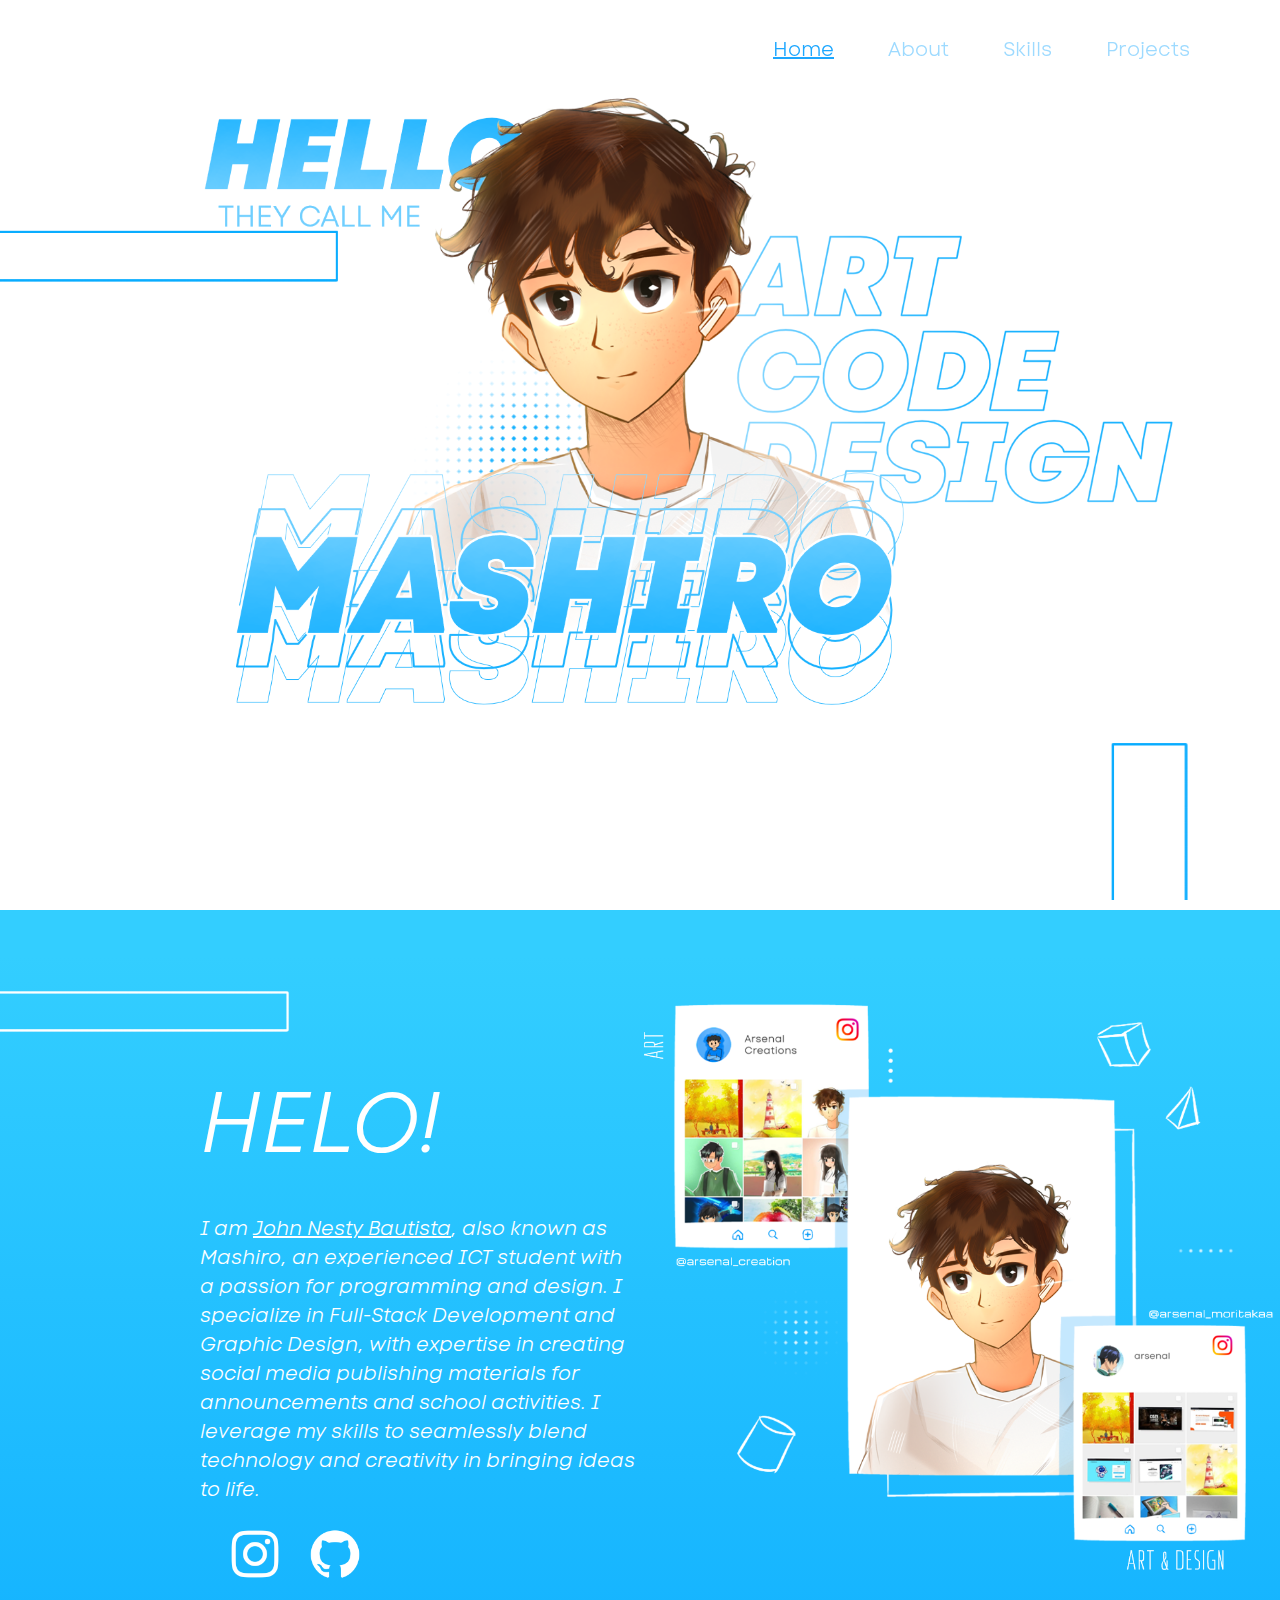
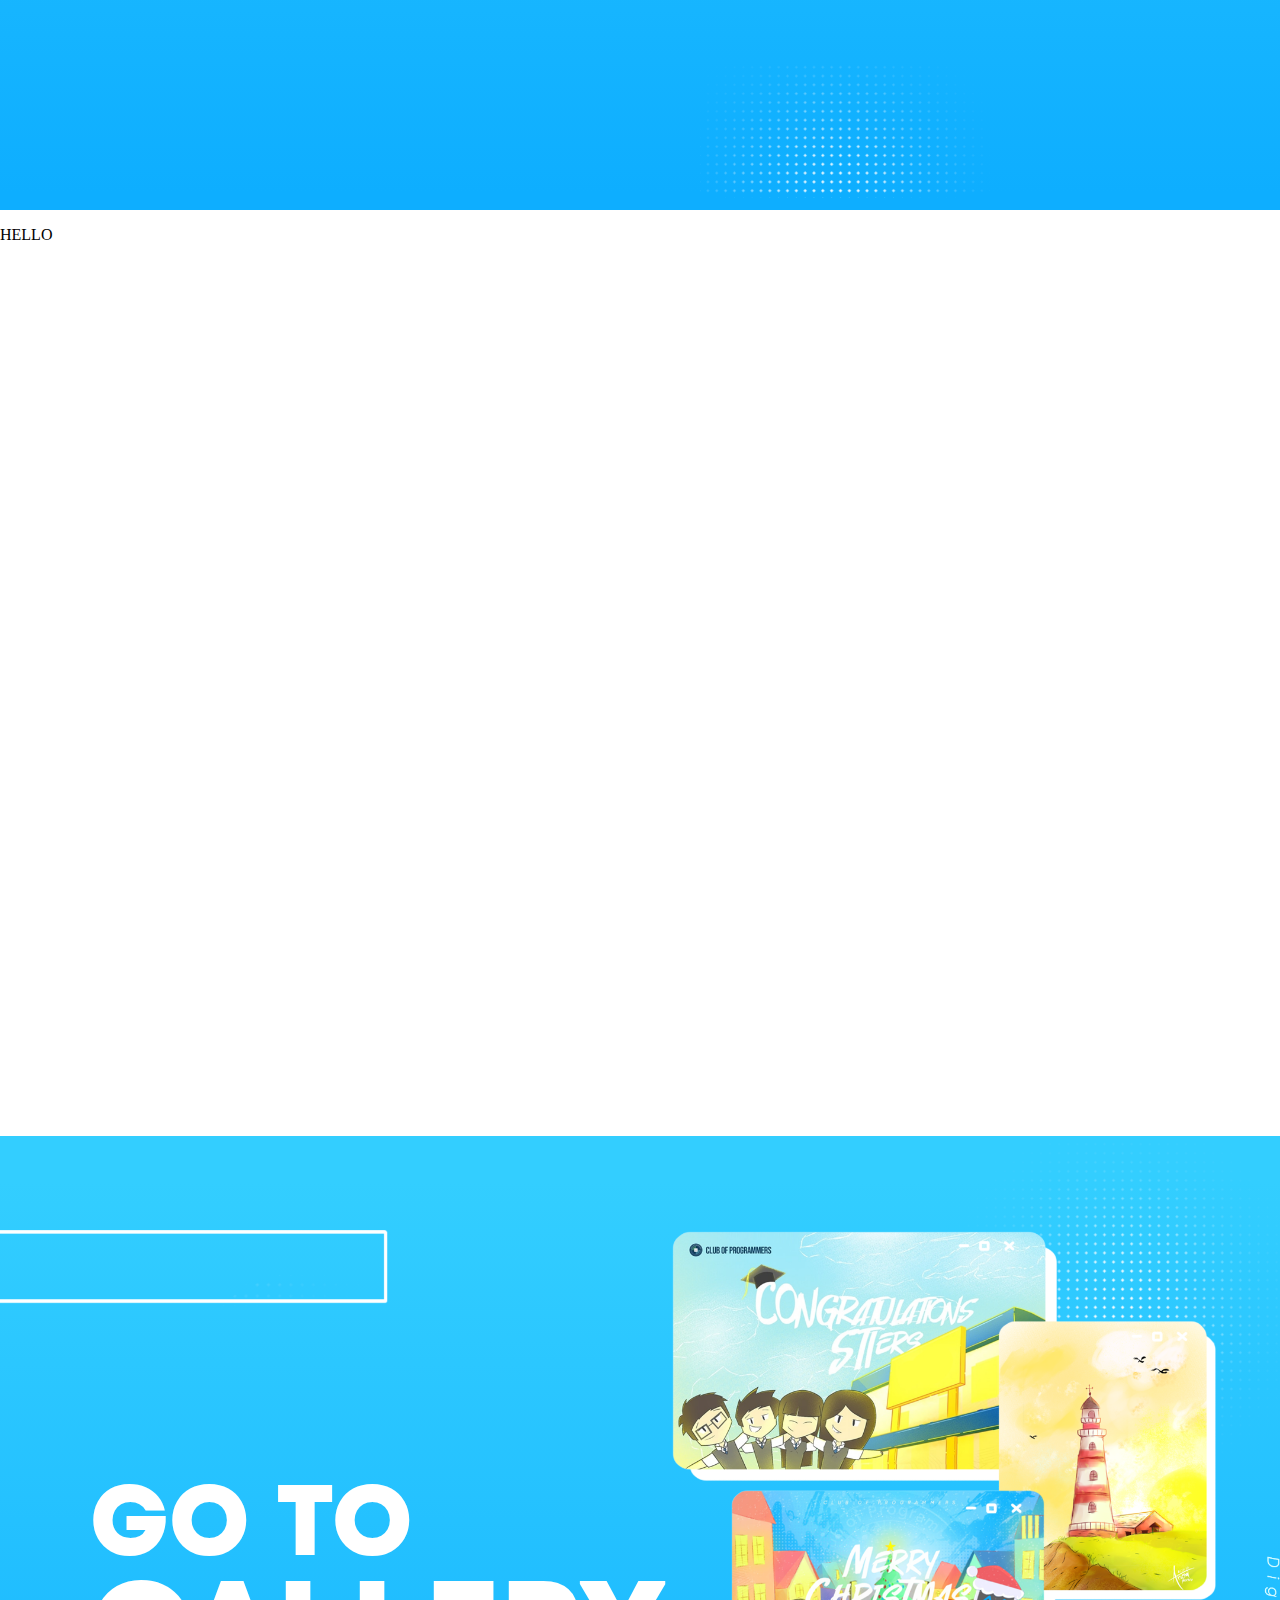
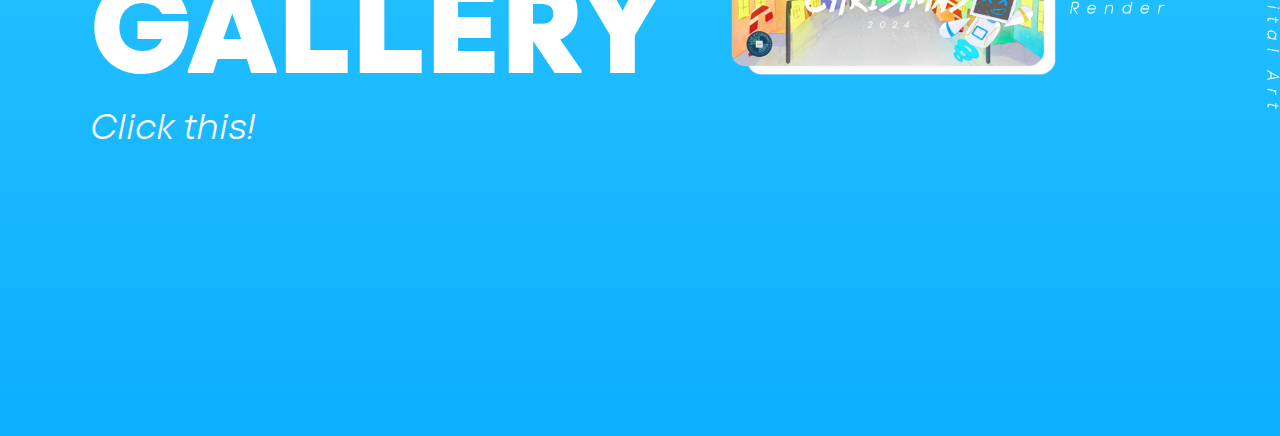
<file: index.html>
<!DOCTYPE html>
<html lang="en">
<head>
    <meta charset="UTF-8">
    <meta name="viewport" content="width=device-width, initial-scale=1.0">
    <title>Mashiro's Notebook</title>
    <link rel="stylesheet" href="https://fonts.googleapis.com/css2?family=Material+Symbols+Rounded:opsz,wght,FILL,GRAD@24,300,0,-25&icon_names=home" />
    <link rel="stylesheet" href="code_next/font.css">
    <link rel="stylesheet" href="style/overflow.css">
    <link rel="stylesheet" href="style/home.css">
    <link rel="stylesheet" href="style/about.css">
    <link rel="stylesheet" href="style/skill.css">
    <link rel="stylesheet" href="style/project.css">
</head>
<body>
    
    <!-- NAV -->
    <div class="nav">
        <div class="menu-toggle" id="menu-toggle">
            <div class="bar"></div>
            <div class="bar"></div>
            <div class="bar"></div>
        </div>
        <p class="navP">
            <a class="n1" href="#">Home</a>
            <a class="n2" href="#aboutPage">About</a>
            <a class="n3" href="#skillPage">Skills</a>
            <a class="n4" href="#projectPage">Projects</a>
        </p>
    </div>

    <div class="backToHomeDiv">
    <div class="backToHome">
        <span class="material-symbols-rounded">
            home
        </span>
        <font class="backToHomeText">Back to Home</font>
    </div>
    </div>

    
    <!-- HOME -->
    <div class="homePage">
        <center>
        <img class="homeAssetLeft" src="./asset/home/homeAssetLeft.png">
        <img class="homeAssetBot" src="./asset/home/homeAssetBot.png">
        <div class="imageCenter">
            <img class="homeP1" src="./asset/home/homeP1.png">
            <img class="homeAssetText" src="./asset/home/homeAssetText.png">
            <img class="homePic" src="asset/home/homePic.png"/>
            <img class="homeP2" src="./asset/home/homeP2.png">
        </div>
        </center>
    </div>
    

<!-- About -->
    <div class="aboutPage" id="aboutPage">
        <img class="aboutAssetLeft" src="./asset/about/aboutAssetLeft.png">            
        <img class="aboutAssetBot" src="./asset/about/aboutAssetBot.png">            
        <div class="aboutTextDiv">
            <h1> HELO!</h1>
            <h2> I am <u><b>John Nesty Bautista</b></u>, also known as <b>Mashiro</b>, an experienced ICT student with a passion for programming and design. I specialize in Full-Stack Development and Graphic Design, with <i><b>expertise in creating social media publishing materials</i></b> for announcements and school activities. I leverage my skills to seamlessly blend technology and creativity in bringing ideas to life.</h2>
            <div class="aboutIconDiv">
                <div class="aboutIconWrapper">
                    <img class="aboutIcon" src="asset/about/aboutIgIcon.png">
                    <span class="aboutTooltip">@arsenal_creation <br/>@arsenal_moritakaa</span>
                </div>
                <div class="aboutIconWrapper">
                    <img class="aboutIconGithub" src="asset/about/aboutGithubIcon.png">
                    <span class="aboutTooltip">arsenal_morimori</span>
                </div>
            </div>
            
        </div>
        <img class="aboutPic" src="./asset/about/aboutPic.png">            
    </div>

    <!-- Skill -->
     <div class="skillPage" id="skillPage">
        <p class="">HELLO</p>
     </div>

    <!-- Project -->
    <div class="projectPage" id="projectPage">
         <img class="projectAssetLeft" src="/asset/project/projectAssetLeft.png"/>
        <div class="projectLeft">
            <h1 class="">GO TO</h1>
            <h2 class="">GALLERY</h2>
            <h3 class="">Click this!</h3>
        </div>
        <img class="projectPic" src="/asset/project/projectPic.png"/>
     </div>

     <script rel="module" src="function/nav.js"></script>
</body>

</html>
</file>
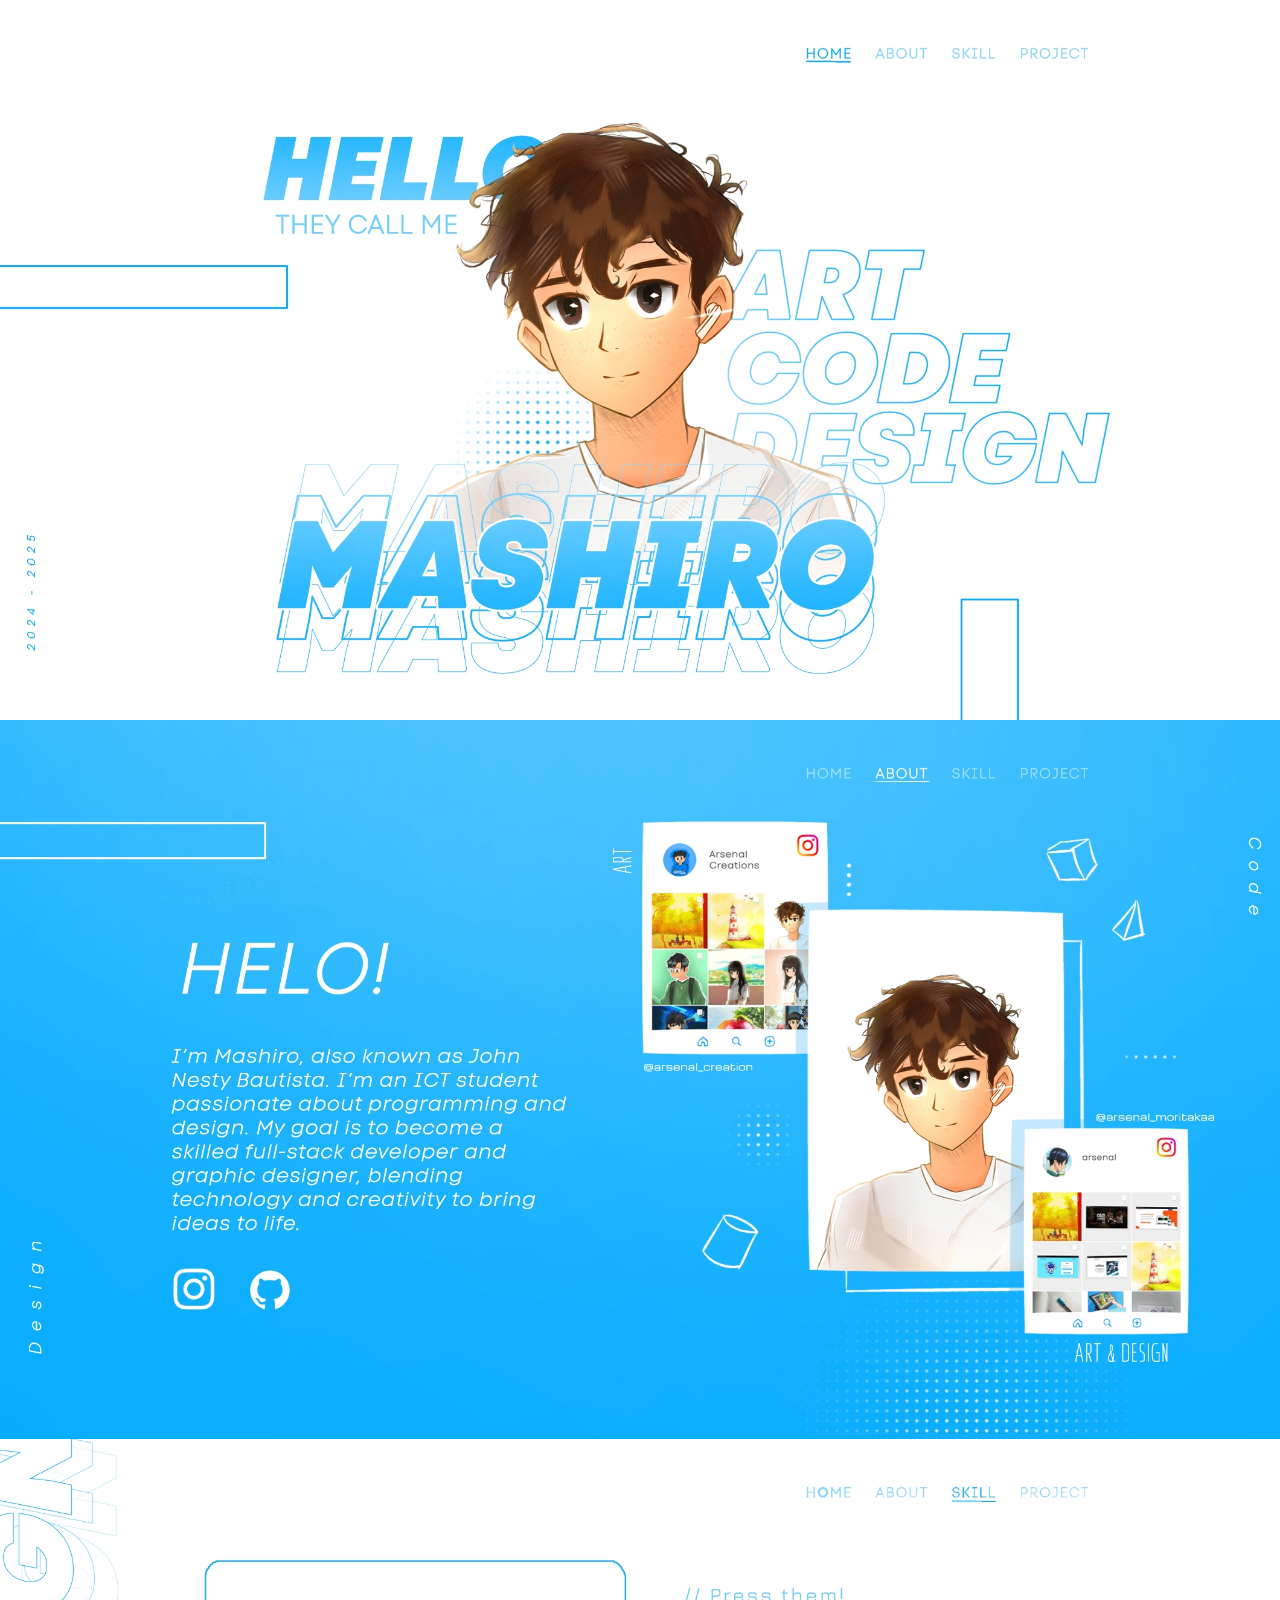
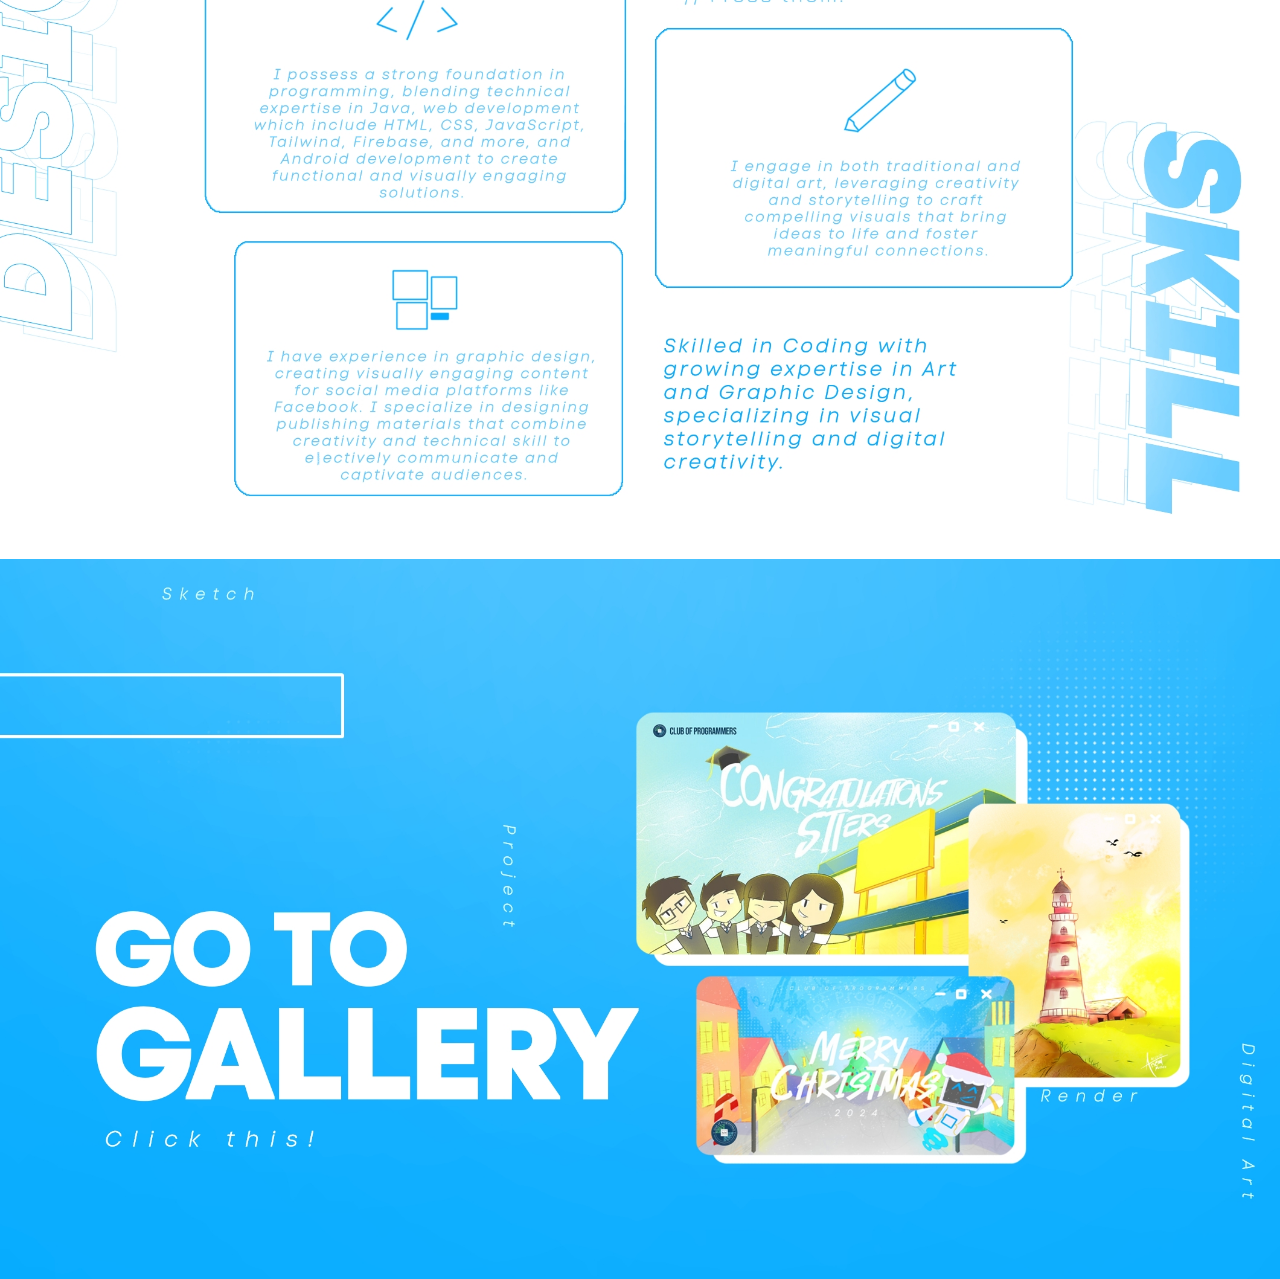
<file: blueprintLayout/blueprint.html>
<!DOCTYPE html>
<html lang="en">
<head>
    <meta charset="UTF-8">
    <meta name="viewport" content="width=device-width, initial-scale=1.0">
    <title>Document</title>
    <link rel="stylesheet" href="blueprint.css">
</head>
<body>
    <img width="100%" src="../img/blueprint/home.jpg"/>
    <img width="100%" src="../img/blueprint/About.jpg"/>
    <img width="100%" src="../img/blueprint/skill.jpg"/>
    <img width="100%" src="../img/blueprint/gallery.jpg"/>
</body>
</html>
</file>
<file: code_next/font.css>
@font-face {
    font-family: "Code Next Book";
    src: url(CodeNext-Trial-Book.ttf);
}
@font-face {
    font-family: "Code Next Book Italic";
    src: url(CodeNext-Trial-BookItalic.ttf);
}
@font-face {
    font-family: "Code Next Heavy";
    src: url(CodeNext-Trial-Heavy.ttf)
}
@font-face {
    font-family: "Code Next Heavy Italic";
    src:  url(CodeNext-Trial-HeavyItalic.ttf)
}

@font-face {
    font-family: "Code Next ExtraBold";
    src:url(CodeNext-Trial-ExtraBold.ttf)
}
</file>
<file: style/overflow.css>
/* Ensure no overflow on the body */
body {
    margin: 0;
    padding: 0;
    overflow-x: hidden; /* Removes horizontal scrolling */
}

/* Custom scrollbar for WebKit browsers */
::-webkit-scrollbar {
    width: 0px; /* Width of the vertical scrollbar */
    height: 0px; /* Height of the horizontal scrollbar */
}

::-webkit-scrollbar-track {
    background: #ffffff; /* Track color */
    border-radius: 10px;
}

::-webkit-scrollbar-thumb {
    background-color: #3498db; /* Scrollbar thumb color */
    border-radius: 10px; /* Rounded edges */
    border: 3px solid #ffffff; /* Adds spacing around the thumb */
}

/* Custom scrollbar for Firefox */
body {
    scrollbar-width: thin; /* Makes scrollbar thinner */
    scrollbar-color: #3498db #ffffff; /* Thumb and track colors */
}

/* Ensure no overflow for specific elements */
img {
    max-width: 100%;
    display: block; /* Avoid inline spacing issues */
}
</file>
<file: style/home.css>
:root{
    --blue:#1da7ff;
    --blueUnHigh:#9ddaff;
    --blueBg:(355deg, rgba(51,206,255,1) 41%, rgba(30,178,255,1) 92%);
}

body{
    user-select: 400%;
}
/* Full page overlay for the loading screen */
/* Full page overlay for the loading screen */
#loadingScreen {
    position: fixed;
    top: 0;
    left: 0;
    width: 100%;
    height: 100%;
    background-color: #fff; /* White background */
    display: flex;
    justify-content: center;
    align-items: center;
    z-index: 9999; /* Make sure it's on top */
    opacity: 1; /* Start fully visible */
    visibility: visible;
}

/* Loading container for the spinner and message */
.loadingContainer {
    text-align: center;
    
}

/* Modern spinner */
.spinner {
    margin-left: 1.3rem;
    display: flex;
    justify-content: center;
    border: 2px solid rgba(255, 255, 255, 0.3); /* Light gray border */
    border-top: 4px solid #3498db; /* Blue color for the spinner */
    border-radius: 50%;
    width: 50px;
    height: 50px;
    animation: spin 1s linear infinite;
    margin-bottom: 30px;
}

/* Spinner animation */
@keyframes spin {
    0% { transform: rotate(0deg); }
    100% { transform: rotate(360deg); }
}

/* Fade-in effect */
@keyframes fadeIn {
    0% {
        opacity: 0;
        visibility: hidden;
    }
    100% {
        opacity: 1;
        visibility: visible;
    }
}

/* Fade-out effect */
@keyframes fadeOut {
    0% {
        opacity: 1;
        visibility: visible;
    }
    100% {
        opacity: 0;
        visibility: hidden;
    }
}

/* Loading message style */
#loadingScreen p {
    color: var(--blue);
    font-family: "code next book";
    font-size: 18px;
    margin-top: 10px;
}

/* Fade-out the loading screen once everything is loaded */
.loaded #loadingScreen {
    animation: fadeOut 1s ease-in-out forwards; /* Apply fade-out animation */
}


.homePage{
    width: 100vw;
    height:100vh;
    margin: 0px;
    padding: 0px;
}

  
.material-symbols-rounded {
    font-variation-settings:
      'FILL' 0,
      'wght' 200,
      'GRAD' -25,
      'opsz' 24;
  }
/* Sticky container settings */
.backToHomeDiv {
    position: sticky;
    top: 90%; /* Distance from the top */
    z-index: 1000; /* Ensure it's on top */
}

/* Styling for the back-to-home button */
.backToHome {
    background-color: white;
    width: fit-content;
    padding: 5px 15px 5px 20px;
    display: flex; /* Enable Flexbox */
    align-items: center; /* Vertically center text and icon */
    border-radius: 20px; /* Rounded corners */
    box-shadow: 0 2px 6px #7ccdffbb; /* Light shadow */
    margin: 0 auto; /* Horizontally center the element */
    user-select: none;
    cursor: pointer;
}

.backToHomeDiv {
    position: sticky;
    top: 90%; /* Distance from the top */
    z-index: 1000; /* Ensure it's on top */
    opacity: 0; /* Initially hidden */
    transition: opacity 0.5s ease; /* Smooth transition for fade-in and fade-out */
}


/* Styling for the text */
.material-symbols-rounded{
    font-size: 20px;
}
.backToHomeText {
    font-family: "Code Next Book";
    font-weight: 300;
    padding-top: 2px;
    margin-left: 7px; /* Adds space between the icon and text */
    font-size: 15px;
}
.backToHomeDiv:hover {
    /* Change color of all child elements to blue when the div is hovered */
  }
  
  .backToHomeDiv:hover .material-symbols-rounded,
  .backToHomeDiv:hover .backToHomeText {
    color: var(--blue); /* Apply blue color on hover */
  }
  
  
.nav {
    position: sticky;
    top: 35px;
    margin-bottom: -35px;
    margin-left: auto; /* Pushes the .nav element to the right */
    margin-right: 90px; /* Adds space from the right */
    width: fit-content; /* Ensures the element doesn't stretch unnecessarily */
}

.n1,.n2,.n3,.n4{
    transition: 0.5s;
}
.n1{
    text-decoration: underline;
}
.n2,.n3,.n4{
    color: var(--blueUnHigh);
}
.n2:hover ,.n3:hover ,.n4:hover  {
    color: var(--blue);
    text-decoration: underline;
}
.n2:hover ~ .n1, .n3:hover ~ .n1, .n4:hover ~ .n1 {
    text-decoration: none;
}
a{
    text-decoration: none;
    margin-left: 50px;
    font-family: "Code Next Book";
    color: var(--blue);
    font-size: 20px;
}
.navP {
    transition: opacity 0.5s ease, visibility 0s 0.5s; /* Smooth fade-out transition */
    opacity: 1;
    visibility: visible;
}

.navP.hidden {
    opacity: 0;
    visibility: hidden;
    transition: opacity 0.5s ease, visibility 0s 0s; /* Smooth fade-out when hidden */
}

.navP.show {
    opacity: 1;
    visibility: visible;
    transition: opacity 0.5s ease; /* Smooth fade-in when shown again */
}



/* HOME BODY */
.homePic{
    width: 500px;
}
.homeP1{
    margin-top: 50px;
    margin-bottom: -148px;
    margin-right: 550px;
    width: 330px;
}
.homeP2{
    width: 680px;
    margin-top: -175px;
    margin-right: 140px;
}
.homeAssetText{
    width: 460px;
    margin-left: 620px;
    margin-top: 140px;
    margin-bottom: -420px;
}
.homeAssetLeft{
    position: absolute;
    left: 0px;
    top: 230px;
    width: 340px;
}
.homeAssetBot{
    position: absolute;
    bottom: 0px;
    right: 90px;
    height: 160px;
}

/* NAV */

/* Hamburger Menu */
.menu-toggle {
    display: none; /* Hidden by default */
    cursor: pointer;
    flex-direction: column;
    justify-content: space-around;
    width: 25px;
    height: 25px;
}

.menu-toggle .bar {
    height: 1.5px;
    width: 100%;
    background-color: var(--blue);
    border-radius: 10px;
}
.menu-toggle {
    transition: opacity 0.5s ease, visibility 0s 0.5s; /* Smooth fade-out transition */
    opacity: 1;
    visibility: visible;
}

.menu-toggle.hidden {
    opacity: 0;
    visibility: hidden;
    transition: opacity 0.5s ease, visibility 0s 0s; /* Smooth fade-out when hidden */
}

.menu-toggle.show {
    opacity: 1;
    visibility: visible;
    transition: opacity 0.5s ease; /* Smooth fade-in when shown again */
}





/* RESPONSIVE */ 
/* ---- LAPTOP ---- */
@media screen and (max-width:1090px) {
    .nav{
        position: sticky;
        top: 35px;
        margin-bottom: -75px;
        margin-left: auto; /* Pushes the .nav element to the right */
        margin-right: 90px; /* Adds space from the right */
        width: fit-content; /* Ensures the element doesn't stretch unnecessarily */
    }
    a{
        margin-left: 50px;
        font-family: "Code Next Book";
        color: var(--blue);
        font-size: 18px;
    }
    .homePic{
        width: 400px;
    }
    .homeP1{
        margin-top: 85px;
        margin-bottom: -120px;
        margin-right: 430px;
        width: 290px;
    }
    .homeP2{
        width: 550px;
        margin-top: -135px;
        margin-right: 100px;
    }
    .homeAssetText{
        width: 400px;
        margin-left: 500px;
        margin-top: 120px;
        margin-bottom: -360px;
    }
    .homeAssetLeft{
        position: absolute;
        left: 0px;
        top: 270px;
        width: 300px;
    }
    .homeAssetBot{
        position: absolute;
        bottom: 0px;
        right: 90px;
        height: 120px;
    }
    
}


/* ---- LAPTOP S ---- */
@media screen and (max-width:968px) {
    .nav{
        position: sticky;
        top: 35px;
        margin-bottom: -35px;
        margin-left: auto; /* Pushes the .nav element to the right */
        margin-right: 90px; /* Adds space from the right */
        width: fit-content; /* Ensures the element doesn't stretch unnecessarily */
    }
    a{
        margin-left: 20px;
        font-family: "Code Next Book";
        color: var(--blue);
        font-size: 13px;
    }
    .homePic{
        width: 290px;
    }
    .homeP1{
        margin-top: 60px;
        margin-bottom: -120px;
        margin-right: 200px;
        width: 200px;
    }
    .homeP2{
        width: 400px;
        margin-top: -60px;
        margin-right: 0px;
    }
    .homeAssetText{
        width: 250px;
        margin-left:320px;
        margin-right: 0px;
        margin-bottom: -240px;
        margin-top: 160px;
    }
    .homeAssetLeft{
        position: absolute;
        left: 0px;
        top: 230px;
        width: 170px;
    }
    .homeAssetBot{
        position: absolute;
        bottom: 0px;
        right: 90px;
        height: 80px;
    }
}


/* ---- PHONE ---- */
@media screen and (max-width:579px) {
    .material-symbols-rounded{
        font-size: 15px;
    }
    .backToHomeText {
        font-family: "Code Next Book";
        font-weight: 300;
        padding-top: 2px;
        margin-left: 7px; /* Adds space between the icon and text */
        font-size: 10px;
    }
    .nav{
        position: absolute;
        right: 50px;
        margin-right: 0px;
    }
    a{
        margin-left: 20px;
        font-family: "Code Next Book";
        color: var(--blue);
        font-size: 13px;
    }
    .homePic{
        width: 180px;
    }
    .homeP1{
        margin-top: 75px;
        margin-bottom: -90px;
        margin-right: 110px;
        width: 160px;
    }
    .homeP2{
        width: 260px;
        margin-top: -30px;
        margin-right: 0px;
    }
    .homeAssetText{
        width: 200px;
        margin-left:0px;
        margin-right: 10px;
        margin-bottom: -420px;
        margin-top: 370px;
    }
    .homeAssetLeft{
        position: absolute;
        left: 0px;
        top: 170px;
        width: 80px;
    }
    .homeAssetBot{
        position: absolute;
        bottom: 0px;
        right: 20px;
        height: 50px;
    }

    /* NAV */
    .menu-toggle {
        display: flex;
        position: absolute;
        right: -20px;
        top: 15px;
    }

    .navP {
        display: none; /* Initially hide navigation links */
        flex-direction: column;
        position: absolute;
        top: 50px;
        left: 50%;
        transform: translateX(-50%);
        background-color: rgba(255, 255, 255, 0.8); /* Low-opacity white background */
        padding: 15px 20px;
        border-radius: 8px;
        box-shadow: 0 4px 6px rgba(0, 0, 0, 0.1);
    }

    .navP a {
        margin: 10px 0; /* Vertical spacing for links */
    }

    .navP.active {
        display: flex; /* Show navigation links when active */
    }
    
}
</file>
<file: style/about.css>
.aboutPage{
    width: 100vw;
    height: 100vh;
    background: rgb(51,206,255);
    background: linear-gradient(180deg, rgba(51,206,255,1) 5%, rgba(14,174,255,1) 98%);
    display: grid;
    grid-template-columns: 1fr 1fr;
    margin-top: -100px;
}
.aboutAssetLeft{
    width: 290px;
    position: absolute;
    top: 110%;
}
.aboutAssetBot{
    width: 290px;
    position: absolute;
    top: 185dvh;
    right: 290px;
}
.aboutTextDiv{
    grid-column: 1/2;
}
.aboutTextDiv h1{
    color: white;
    font-family: "Code Next Book Italic";
    font-weight: 100;
    font-size: 85px;
    margin-left: 200px;
    margin-top: 150px;
    margin-bottom: 30px;
}
.aboutTextDiv h2{
    color: white;
    font-family: "Code Next Book Italic";
    font-weight: 100;
    font-size: 20px;
    margin-left: 200px;
}
.aboutPic{
    grid-column: 2/3;
    width: 670px;
    padding-top: 90px;
    
}

.aboutIconLinkedin{
    width: 50px;
    height: 50px;
    transition: 0.5s;
}
.aboutIconGithub{
    width: 50px;
    height: 50px;
    margin-left: 30px;
    transition: 0.5s;
}
.aboutIconGmail{
    width: 50px;
    height: 50px;
    margin-left: 30px;
    transition: 0.5s;
}
.aboutIcon{
    width: 50px;
    height: 50px;
    margin-left: 30px;
    transition: 0.5s;
}
.aboutIconDiv{
    width: fit-content;
    height: 55px;
    display: flex;
    margin-left: 200px;
    margin-top: 25px;
}
.aboutIconGithub:hover{
    width: 55px;
    height: 55px;
}
.aboutIconGmail:hover{
    width: 55px;
    height: 55px;
}
.aboutIcon:hover{
    width: 55px;
    height: 55px;
}
.aboutIconWrapper {
    position: relative;
    display: inline-block; /* Keeps icons inline */
}

.aboutTooltip {
    visibility: hidden;
    opacity: 0;
    width: auto;
    background-color: #333;
    font-family: "arial";
    color: #fff;
    text-align: center;
    padding: 5px 10px;
    border-radius: 5px;
    position: absolute;
    top: 100%; /* Position the tooltip above the icon */
    left: 50%;
    white-space: nowrap;
    font-size: 12px;
    transition: opacity 0.3s, visibility 0.3s;
    z-index: 10;
}

.aboutIconWrapper:hover .aboutTooltip {
    visibility: visible;
    opacity: 1;
}

/* Hover effect for icons */
.aboutIcon:hover, .aboutIconGithub:hover, .aboutIconGmail:hover {
    width: 55px;
    height: 55px;
    transition: 0.5s;
}



/* RESPONSIVE */

/* ---- LAPTOP ---- */
@media screen and (max-width: 1111px) {  
.aboutAssetLeft{
    width: 290px;
    position: absolute;
    top: 110%;
}
.aboutAssetBot{
    width: 290px;
    position: absolute;
    top: 185dvh;
    right: 290px;
}
.aboutTextDiv{
    grid-column: 1/2;
}
.aboutTextDiv h1{
    color: white;
    font-family: "Code Next Book Italic";
    font-weight: 100;
    font-size: 50px;
    margin-left: 90px;
    margin-top: 150px;
    margin-bottom: 30px;
}
.aboutTextDiv h2{
    color: white;
    font-family: "Code Next Book Italic";
    font-weight: 100;
    font-size: 15px;
    margin-left: 90px;
}
.aboutPic{
    grid-column: 2/3;
    width: 560px;
    padding-top: 90px;
}

.aboutIconLinkedin{
    width: 40px;
    height: 40px;
    transition: 0.5s;
}
.aboutIconGithub{
    width: 40px;
    height: 40px;
    transition: 0.5s;
}
.aboutIconGmail{
    width: 40px;
    height: 40px;
    transition: 0.5s;
}
.aboutIcon{
    width: 40px;
    height: 40px;
    transition: 0.5s;
}
.aboutIconDiv{
    width: fit-content;
    height: 45px;
    display: flex;
    margin-left: 90px;
    margin-top: 25px;
}
.aboutIconGithub:hover{
    width: 45px;
    height: 45px;
}
.aboutIconGmail:hover{
    width: 45px;
    height: 45px;
}
.aboutIcon:hover{
    width: 45px;
    height: 45px;
}
.aboutIconGithub{
    margin-left: 30px;
}
.aboutIconGmail{
    margin-left: 30px;
}
}

/* ---- LAPTOP S ---- */
@media screen and (max-width:968px) {
  
    .aboutAssetLeft{
        width: 290px;
        position: absolute;
        top: 110%;
    }
    .aboutAssetBot{
        width: 290px;
        position: absolute;
        top: 185dvh;
        right: 290px;
    }
    .aboutTextDiv{
        grid-column: 1/2;
    }
    .aboutTextDiv h1{
        color: white;
        font-family: "Code Next Book Italic";
        font-weight: 100;
        font-size: 60px;
        margin-left: 90px;
        margin-top: 150px;
        margin-bottom: 30px;
    }
    .aboutTextDiv h2{
        color: white;
        font-family: "Code Next Book Italic";
        font-weight: 100;
        font-size: 13px;
        margin-left: 90px;
    }
    .aboutPic {
        grid-column: 2/3;
        width: 560px;
        margin-top: -90px;
        align-self: center; /* Centers vertically within the grid row */
        justify-self: center; /* Optional: Centers horizontally if needed */
    }
    

    .aboutIconGithub{
        width: 40px;
        height: 40px;
        transition: 0.5s;
    }
    .aboutIconGmail{
        width: 40px;
        height: 40px;
        transition: 0.5s;
    }
    .aboutIcon{
        width: 40px;
        height: 40px;
        transition: 0.5s;
    }
    .aboutIconDiv{
        width: fit-content;
        height: 45px;
        display: flex;
        margin-left: 90px;
        margin-top: 25px;
    }
    .aboutIconGithub:hover{
        width: 45px;
        height: 45px;
    }
    .aboutIconGmail:hover{
        width: 45px;
        height: 45px;
    }
    .aboutIcon:hover{
        width: 45px;
        height: 45px;
    }
    .aboutIconGithub{
        margin-left: 30px;
    }
    .aboutIconGmail{
        margin-left: 30px;
    }
    

}



/* ---- PHONE ---- */
@media screen and (max-width:600px) {
    .aboutPage{
        grid-template-columns: 1fr;
        grid-template-rows: 1fr 1fr;
    }
    .aboutAssetLeft{
        width: 150px;
        position: absolute;
        top: 110%;
        right: -30px;
        transform: rotate(90deg); /* Rotates the element 90 degrees */
    }
    .aboutAssetBot{
        width: 160px;
        position: absolute;
        top: 190dvh;
        right: 10px;
    }
    .aboutTextDiv{
        grid-row: 1/2;
        grid-column: 1/3;
    }
    .aboutTextDiv h1{
        color: white;
        font-family: "Code Next Book Italic";
        font-weight: 100;
        font-size: 40px;
        margin-left: 50px;
        margin-top: 50px;
        margin-bottom: 15px;
    }
    .aboutTextDiv h2{
        color: white;
        font-family: "Code Next Book Italic";
        font-weight: 100;
        font-size: 10px;
        margin-left: 50px;
        margin-right: 80px;
    }
    .aboutPic {
        grid-row: 2/3;
        grid-column: 1/3;
        width: 270px;
        margin-top: -90px;
    }
    .aboutIconDiv{
        width: 20px;
        display: flex;
        margin-left: 20px;
        margin-top: 15px;
    }
    .aboutIconGithub{
        margin-left: 20px;
    }
    .aboutIconGmail{
        margin-left: 20px;
    }
    
.aboutIconGithub{
    width: 20px;
    height: 20px;
    transition: 0.5s;
}
.aboutIconGmail{
    width: 20px;
    height: 20px;
    transition: 0.5s;
}
.aboutIcon{
    width: 20px;
    height: 20px;
    transition: 0.5s;
}
.aboutIconDiv{
    width: fit-content;
    height: 25px;
    display: flex;
    margin-left: 50px;
    margin-top: 25px;
}
.aboutIconGithub:hover{
    width: 25px;
    height: 25px;
}
.aboutIconGmail:hover{
    width: 25px;
    height: 25px;
}
.aboutIcon:hover{
    width: 25px;
    height: 25px;
}
.aboutIconGithub{
    margin-left: 30px;
}
.aboutIconGmail{
    margin-left: 30px;
}
}
</file>
<file: style/skill.css>
:root{
    --blue:#1da7ff;
    --blueUnHigh:#9ddaff;
    --blueBg:(355deg, rgba(51,206,255,1) 41%, rgba(30,178,255,1) 92%);
}
.skillPage{
    width: 100vw;
    height: 100vh;
    padding-bottom: 110px;
}
.skillP1{
    position: absolute;
    top:200vh;
    height: 80vh;
    padding-top: 10px;
}
.skillP2{
    position: absolute;
    top:230vh;
    right: 0px;
    width: 35vh;
    display: block;
}
.skillGrid{
    padding-top: 140px;
    margin-left: 23%;
    margin-right: 23%;
    display: grid;
    grid-template-columns:  1fr 1fr;
    grid-template-rows: 1fr 1fr;
    user-select: none;
    gap: 20px;
}
.skillImg1{
    grid-row: 1/2;
    grid-column: 1/2;
}
.skillImg2{
    grid-row: 1/2;
    grid-column: 2/3;
    padding-top: 60px;
}
.skillImg3{
    margin-top: -60px;
    grid-row: 2/3;
    grid-column: 1/2;
}
.skillText{
    grid-row: 2/3;
    grid-column: 2/3;
    padding-right: 30%;
    font-family: "Code next book italic";
    color: var(--blue);
    font-size: 17px;
}
.skillText2{
    grid-row: 1/2;
    grid-column: 2/3;
    padding-right: 30%;
    font-family: "Cascadia";
    font-weight: lighter;
    color: var(--blue);
    font-size: 17px;
}
.skillImg1H, .skillImg2H, .skillImg3H {
    display: block;
    opacity: 1; /* Fully visible */
    visibility: visible; /* Ensures element remains in the document flow */
    transition: opacity 0.8s ease, visibility 0.5s ease; /* Smooth transition */
}

.hidden {
    opacity: 0; /* Fully transparent */
    visibility: hidden; /* Hides the element after fade-out */
}




/* RESPONSIVE */ 
/* ---- LAPTOP ---- */
@media screen and (max-width:1090px) {
.skillP1{
    position: absolute;
    top:200vh;
    height: 80vh;
    padding-top: 10px;
}
.skillP2{
    position: absolute;
    top:230vh;
    right: 0px;
    width: 30vh;
    display: block;
}
.skillGrid{
    padding-top: 140px;
    margin-left: 23%;
    margin-right: 23%;
    display: grid;
    grid-template-columns:  1fr 1fr;
    grid-template-rows: 1fr 1fr;
    user-select: none;
    gap: 20px;
}
.skillImg1{
    grid-row: 1/2;
    grid-column: 1/2;
}
.skillImg2{
    grid-row: 1/2;
    grid-column: 2/3;
    padding-top: 60px;
}
.skillImg3{
    margin-top: -60px;
    grid-row: 2/3;
    grid-column: 1/2;
}
.skillText{
    grid-row: 2/3;
    grid-column: 2/3;
    padding-right: 30%;
    font-family: "Code next book italic";
    color: var(--blue);
    font-size: 15px;
}
.skillText2{
    grid-row: 1/2;
    grid-column: 2/3;
    padding-right: 30%;
    font-family: "Cascadia";
    font-weight: lighter;
    color: var(--blue);
    font-size: 17px;
}
}

/* ---- LAPTOP S ---- */
@media screen and (max-width:968px) {
    .skillP1{
        position: absolute;
        top:200vh;
        height: 55vh;
        padding-top: 10px;
    }
    .skillP2{
        position: absolute;
        top:260vh;
        right: 0px;
        width: 20vh;
        display: block;
    }
    .skillGrid{
        padding-top: 140px;
        margin-left: 13%;
        margin-right: 13%;
        display: grid;
        grid-template-columns:  1fr 1fr;
        grid-template-rows: 1fr 1fr;
        user-select: none;
        gap: 20px;
    }
    .skillImg1{
        grid-row: 1/2;
        grid-column: 1/2;
    }
    .skillImg2{
        grid-row: 1/2;
        grid-column: 2/3;
        padding-top: 60px;
    }
    .skillImg3{
        margin-top: -60px;
        grid-row: 2/3;
        grid-column: 1/2;
    }
    .skillText{
        grid-row: 2/3;
        grid-column: 2/3;
        padding-right: 30%;
        font-family: "Code next book italic";
        color: var(--blue);
        font-size: 15px;
    }
    .skillText2{
        grid-row: 1/2;
        grid-column: 2/3;
        padding-right: 30%;
        font-family: "Cascadia";
        font-weight: lighter;
        color: var(--blue);
        font-size: 12px;
        padding-top: 20px;
    }
}


/* ---- PHONE ---- */
@media screen and (max-width:629px) {
    .skillP1 {
        position: absolute;
        top: 200vh;
        height: 40vh;
        padding-top: 10px;
        z-index: -1; /* Moves this element to the back */
    }
    
    .skillP2 {
        position: absolute;
        top: 270vh;
        right: 0px;
        width: 13vh;
        display: block;
        z-index: -1; /* Moves this element to the back */
    }
    
    .skillGrid{
        width: 200;
        justify-self: center;
        padding-top: 60px;
        margin-left: 19%;
        margin-right: 19%;
        display: grid;
        grid-template-columns:  1fr;
        grid-template-rows: 0.2fr 2fr 2fr 2fr 2fr ;
        user-select: none;
        justify-items: center;
        gap: 0px;
    }
    .skillImg{
       width: 200px;
    }
    .skillImg1{
        grid-row: 2/3;
        grid-column: 1/2;
        margin-top: 5px;
    }
    .skillImg2{
        margin-top: -55px;
        grid-row: 3/4;
        grid-column: 1/2;
    }
    .skillImg3{
        margin-top: 5px;
        grid-row: 4/5;
        grid-column: 1/2;
    }
    .skillText{
        margin-top: 20px;
        grid-row: 5/6;
        grid-column: 1/2;
        width: 140px;
        font-family: "Code next book italic";
        color: var(--blue);
        font-size: 10px;
    }
    .skillText2{
        grid-row: 1/2;
        grid-column: 1/2;
        margin-left: -50px;
        font-family: "Cascadia";
        font-weight: lighter;
        color: var(--blue);
        font-size: 10px;
    }
}
</file>
<file: style/project.css>
.projectPage{
        width: 100vw;
        height: 100vh;
        background: rgb(51,206,255);
        background: linear-gradient(180deg, rgba(51,206,255,1) 5%, rgba(14,174,255,1) 98%);
        display: grid;
        grid-template-columns: 1fr 1fr;
        margin-top: -100px;
        user-select: none;
}
.projectAssetLeft{
    position: absolute;
    margin-top: 10vh;
    width: 390px;
}
.projectPic{
    grid-template-columns: 2/3;
    width: 720px;
}
.projectLeft{
    grid-template-columns: 1/2;
    padding-left: 90px;
}
.projectLeft h1{
    margin-top: 310px;
    color: white;
    font-family: "Code Next ExtraBold";
    font-size: 100px;
    margin-bottom: -170px;
}
.projectLeft h2{
    font-size: 130px;
    color: white;
    font-family: "Code Next ExtraBold";
    margin-bottom: -56px;
}
.projectLeft h3{
    font-size: 35px;
    color: white;
    font-weight: 100;
    font-family: "Code Next Book Italic";
}



/* RESPONSIVE */ 
/* ---- LAPTOP ---- */
@media screen and (max-width:1090px) {
    .projectPage{
        width: 100vw;
        height: 100vh;
        background: rgb(51,206,255);
        background: linear-gradient(180deg, rgba(51,206,255,1) 5%, rgba(14,174,255,1) 98%);
        display: grid;
        grid-template-columns: 1fr 1fr;
        margin-top: -100px;
}
.projectAssetLeft{
    position: absolute;
    margin-top: 10vh;
    width: 300px;
}
.projectPic{
    grid-template-columns: 2/3;
    width: 700px;
    margin-top: 70px;
}
.projectLeft{
    grid-template-columns: 1/2;
    padding-left: 90px;
}
.projectLeft h1{
    margin-top: 310px;
    color: white;
    font-family: "Code Next ExtraBold";
    font-size: 80px;
    margin-bottom: -130px;
}
.projectLeft h2{
    font-size: 100px;
    color: white;
    font-family: "Code Next ExtraBold";
    margin-bottom: -56px;
}
.projectLeft h3{
    font-size: 28px;
    color: white;
    font-weight: 100;
    font-family: "Code Next Book Italic";
}
}



/* ---- LAPTOP S ---- */
@media screen and (max-width:968px) {
        .projectPage{
            width: 100vw;
            height: 100vh;
            background: rgb(51,206,255);
            background: linear-gradient(180deg, rgba(51,206,255,1) 5%, rgba(14,174,255,1) 98%);
            display: grid;
            grid-template-columns: 1fr 1fr;
            margin-top: -100px;
    }
    .projectAssetLeft{
        position: absolute;
        margin-top: 10vh;
        width: 160px;
    }
    .projectPic{
        grid-template-columns: 2/3;
        width: 800px;
        margin-left: -70px;
        display: grid; /* Ensure it's a grid container */
        align-items: center; /* Vertically centers items */
    }
    .projectLeft{
        grid-template-columns: 1/2;
        padding-left: 90px;
    }
    .projectLeft h1{
        margin-top: 370px;
        color: white;
        font-family: "Code Next ExtraBold";
        font-size: 60px;
        margin-bottom: -110px;
    }
    .projectLeft h2{
        font-size: 80px;
        color: white;
        font-family: "Code Next ExtraBold";
        margin-bottom: -40px;
    }
    .projectLeft h3{
        font-size: 23px;
        color: white;
        font-weight: 100;
        font-family: "Code Next Book Italic";
    }
}



/* ---- PHONE L ---- */
@media screen and (max-width:782px) {
    .projectPage{
        width: 100vw;
        height: 100vh;
        background: rgb(51,206,255);
        background: linear-gradient(180deg, rgba(51,206,255,1) 5%, rgba(14,174,255,1) 98%);
        display: grid;
        grid-template-columns:  1fr;
        grid-template-rows:  1fr  1fr;
        margin-top: -100px;
}
.projectAssetLeft{
    position: absolute;
    margin-top: 10vh;
    width: 130px;
}
.projectPic{
    grid-template-columns: 1/2;
    grid-template-rows: 2/3;
    width: 450px;
    margin-left: 40px;
    margin-top: -50px;
    display: grid; /* Ensure it's a grid container */
    align-items: center; /* Vertically centers items */
}
.projectLeft{
    grid-template-columns: 1/2;
    grid-template-rows: 1/2;
    width: fit-content;
    padding-left: 40px;
    margin-top: -260px;
    margin-right: -30px;
}
.projectLeft h1{
    margin-top: 370px;
    color: white;
    font-family: "Code Next ExtraBold";
    font-size: 35px;
    margin-bottom: -61px;
}
.projectLeft h2{
    font-size: 44px;
    color: white;
    font-family: "Code Next ExtraBold";
    margin-bottom: -24px;
}
.projectLeft h3{
    font-size: 16px;
    color: white;
    font-weight: 100;
    font-family: "Code Next Book Italic";
}
}


/* ---- PHONE ---- */
@media screen and (max-width:550px) {
    .projectPage{
        width: 100vw;
        height: 100vh;
        background: rgb(51,206,255);
        background: linear-gradient(180deg, rgba(51,206,255,1) 5%, rgba(14,174,255,1) 98%);
        display: grid;
        grid-template-columns:  1fr;
        grid-template-rows:  1fr  1fr;
        margin-top: -100px;
}
.projectAssetLeft{
    position: absolute;
    margin-top: 10vh;
    width: 130px;
}
.projectPic{
    grid-template-columns: 1/2;
    grid-template-rows: 2/3;
    width: 80%;
    margin-left: 40px;
    margin-top: -30px;
    display: grid; /* Ensure it's a grid container */
    align-items: center; /* Vertically centers items */
}
.projectLeft{
    grid-template-columns: 1/2;
    grid-template-rows: 1/2;
    width: fit-content;
    padding-left: 40px;
    margin-top: -260px;
    margin-right: -30px;
}
.projectLeft h1{
    margin-top: 370px;
    color: white;
    font-family: "Code Next ExtraBold";
    font-size: 35px;
    margin-bottom: -61px;
}
.projectLeft h2{
    font-size: 44px;
    color: white;
    font-family: "Code Next ExtraBold";
    margin-bottom: -24px;
}
.projectLeft h3{
    font-size: 16px;
    color: white;
    font-weight: 100;
    font-family: "Code Next Book Italic";
}
}
</file>
<file: blueprintLayout/blueprint.css>
/* Ensure no overflow on the body */
body {
    margin: 0;
    padding: 0;
    overflow-x: hidden; /* Removes horizontal scrolling */
}

/* Custom scrollbar for WebKit browsers */
::-webkit-scrollbar {
    width: 0px; /* Width of the vertical scrollbar */
    height: 0px; /* Height of the horizontal scrollbar */
}

::-webkit-scrollbar-track {
    background: #ffffff; /* Track color */
    border-radius: 10px;
}

::-webkit-scrollbar-thumb {
    background-color: #3498db; /* Scrollbar thumb color */
    border-radius: 10px; /* Rounded edges */
    border: 3px solid #ffffff; /* Adds spacing around the thumb */
}

/* Custom scrollbar for Firefox */
body {
    scrollbar-width: thin; /* Makes scrollbar thinner */
    scrollbar-color: #3498db #ffffff; /* Thumb and track colors */
}

/* Ensure no overflow for specific elements */
img {
    max-width: 100%;
    display: block; /* Avoid inline spacing issues */
}
</file>
